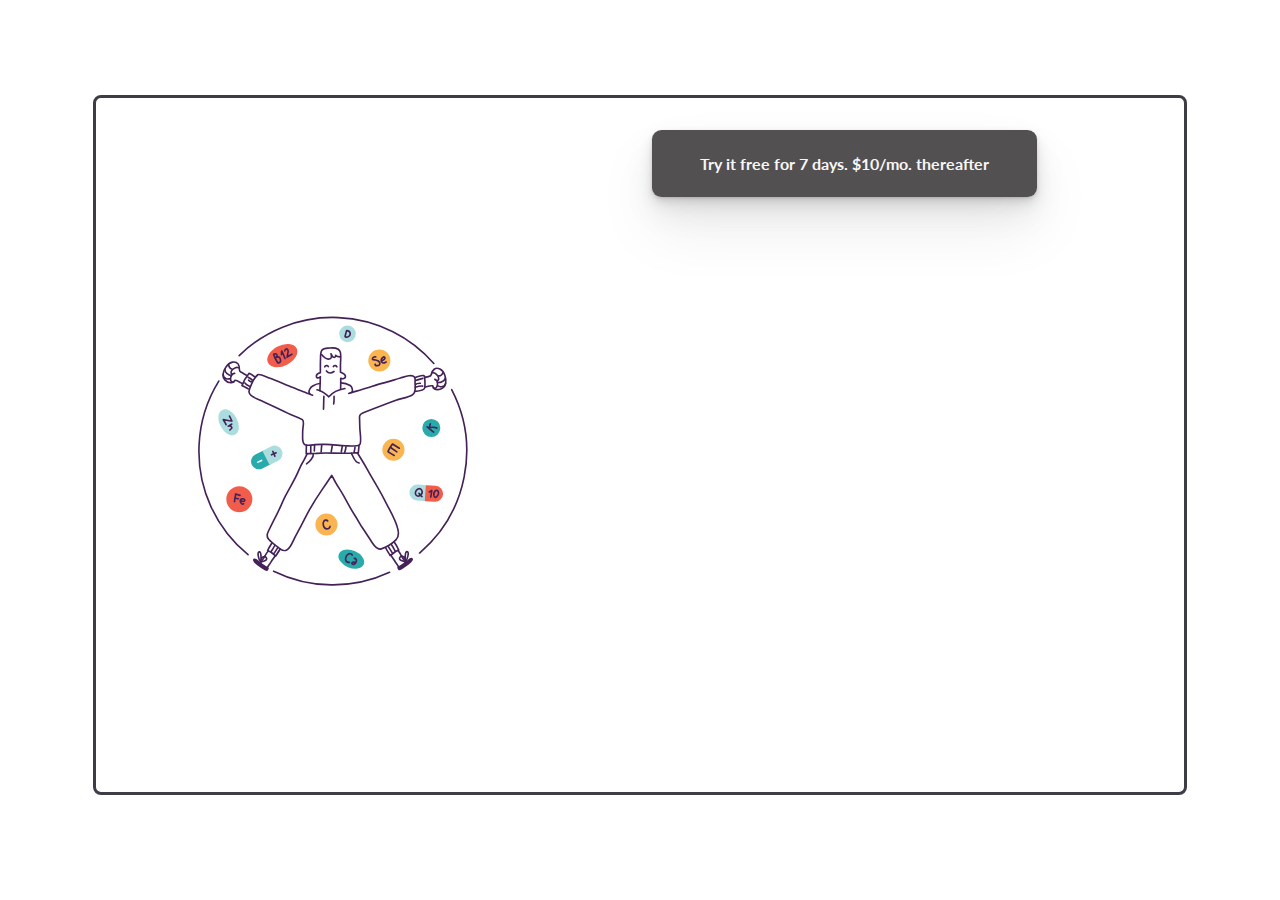
<file: signup_templates/signup.html>
<!DOCTYPE html>
<html lang="en">
<head>
    <meta charset="UTF-8">
    <meta name="viewport" content="width=device-width, initial-scale=1.0">
    <title>Signup Today!</title>
    <link rel="preconnect" href="https://fonts.gstatic.com">
<link href="https://fonts.googleapis.com/css2?family=Lato:ital,wght@0,300;0,400;0,700;1,400&display=swap" rel="stylesheet">
    <link rel="stylesheet" href="./css/signup.css">
</head>
<body>
    <div class="main_obj">
        <div class="graphic"></div>
        <div class="content">
            <a href="#">Try it free for 7 days. $10/mo. thereafter</a>
            
        </div>
    </div>
</body>
</html>
</file>
<file: signup_templates/css/signup.css>
body{
  height: 97vh;
  display: flex;
  justify-content: center;
  align-items: center;
  font-family: 'Lato', sans-serif;
}

.main_obj{
  height: 70vh;
  width: 80vw;
  
  display: flex;
  justify-content: space-evenly;
  align-items: center;

  /* background-color: rgb(74, 112, 146); */
  border: .2rem solid #3D3D46;
  border-radius: .5rem;
  padding: 2rem;

}

.graphic{
  height: 100%;
  width: 40%;
  /* background-color: blanchedalmond; */
  background-image: url("../media/health-vitamins-suplements.svg");
  background-position: center;
  background-repeat: no-repeat;
  background-size: contain;

  /* animation: rotation 1.5s ; */


  
}

@keyframes rotation {
  50% {transform: rotate(15deg);}
  100% {transform: rotate(-15deg);}
}


.content{
  height: 100%;
  width: 60%;
  display: flex;
  justify-content: center;

  /* background-color: aqua; */
}

.content a{
  text-decoration: none;
  position: absolute;
  color: #f8f6f6;
  background-color: #525050;
  padding: 1.5rem 3rem;
  border-radius: .6rem;
  box-shadow: 0 1px 2px rgba(0,0,0,0.07), 
  0 2px 4px rgba(0,0,0,0.07), 
  0 4px 8px rgba(0,0,0,0.07), 
  0 8px 16px rgba(0,0,0,0.07),
  0 16px 32px rgba(0,0,0,0.07), 
  0 32px 64px rgba(0,0,0,0.07);

  font-weight: bold;
  
}

.content a:hover{
  transition: .5s;
  background-color: #161616;
  box-shadow: 0 1px 2px rgba(0,0,0,0.07), 
  0 2px 4px rgba(0,0,0,0.07), 
  0 4px 8px rgba(0,0,0,0.07), 
  0 8px 16px rgba(0,0,0,0.07),
  0 16px 32px rgba(0,0,0,0.07), 
  0 32px 64px rgba(0,0,0,0.07);
}
</file>
